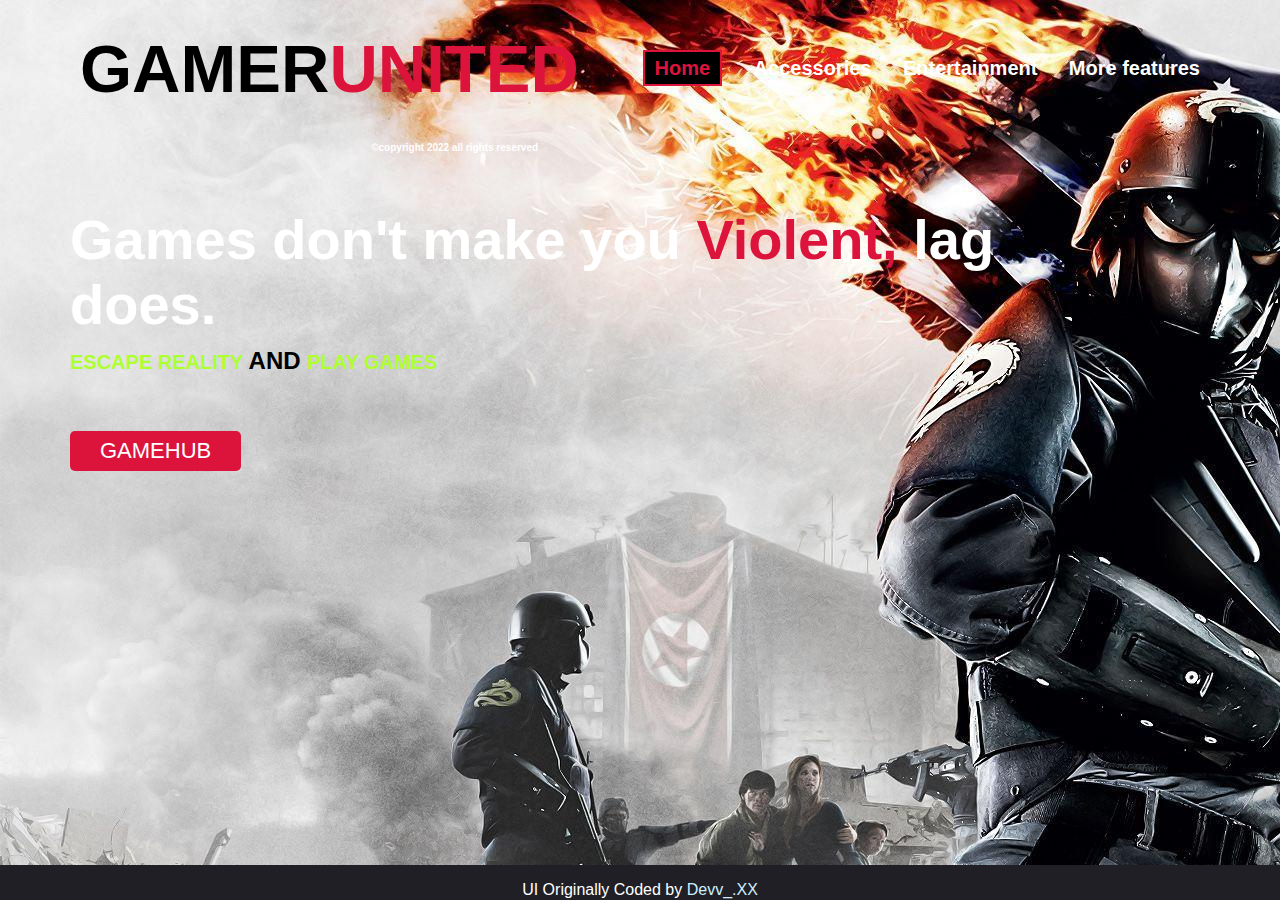
<file: index.html>
<!DOCTYPE html>
<html lang="en">
<head>
    <meta charset="UTF-8">
    <meta http-equiv="X-UA-Compatible" content="IE=edge">
    <meta name="viewport" content="width=device-width, initial-scale=1.0">
    <title>GAMER|UNITED</title>
    <link rel="stylesheet" href="assest/css/home.css">
</head>
<body background="assest/images/3712107.jpg">
    <div class="container">
        <div class="nav-bar">
            <h1 class="title"> GAMER<span>UNITED</span></h1>
            <h1  style="
            position: absolute;
            bottom: 83%;
            left: 29%;
            font-size: x-small;
            color: #fff;

         ">&copy;copyright 2022 all rights reserved</h1>
            <ul class="menu">
                <li class=""><a class="active"  href="#">Home</a></li>
                <li class=""><a href="accessories.html">Accessories</a></li>
                <li class=""><a href="entertainment.html">Entertainment</a></li>
                <li class=""><a href="#">More features</a></li>
            </ul>
            
         </div>
         <div class="home">
            <h1 class="title-1">Games don't make you <span>Violent,</span> lag<br>does.</h1>
            <p>ESCAPE REALITY
                <span style="color:black;font-weight:900;font-size: larger;  "> AND </span>
                PLAY GAMES 
            </p>
            <br>
            <br>
            <a href="game.html"><button type="button"> GAMEHUB</button></a>
        </div>
        <footer> <p>UI Originally Coded by <a href="https://www.instagram.com/devv_.xx/" target="_blank">Devv_.XX</a></p> </footer>
    </div>
    </div>
    </div>
</body>
</html>
</file>
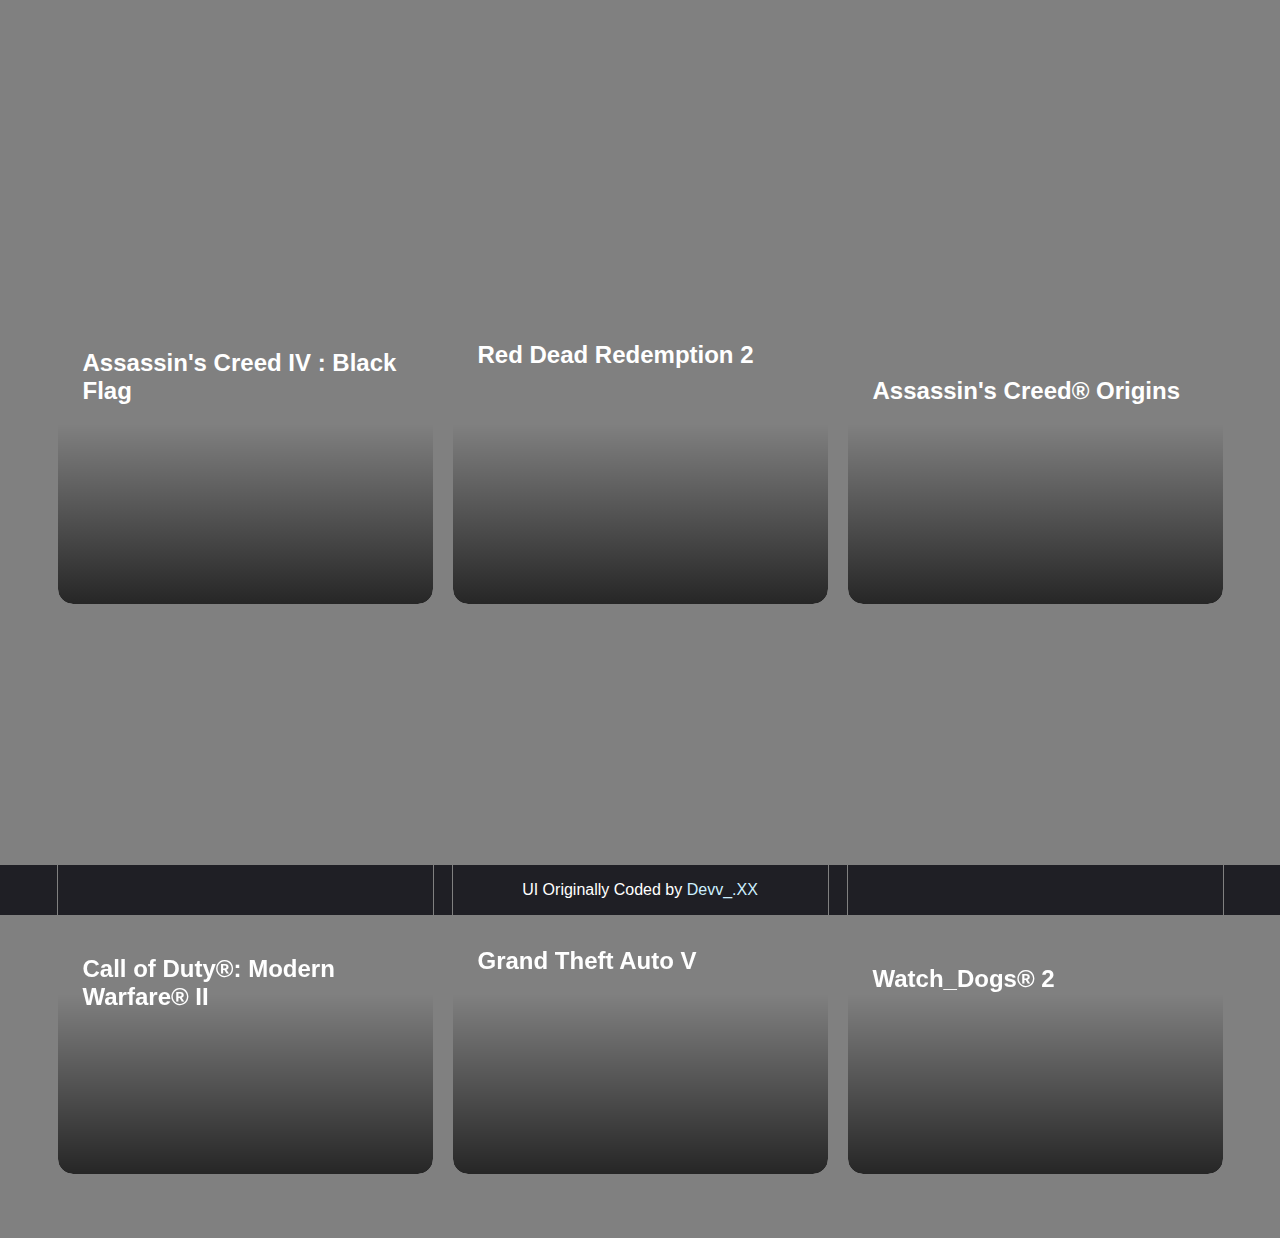
<file: entertainment.html>
<!DOCTYPE html>
<html lang="en">
<head>
    <meta charset="UTF-8">
    <meta http-equiv="X-UA-Compatible" content="IE=edge">
    <meta name="viewport" content="width=device-width, initial-scale=1.0">
    <title>Document</title>
    <link rel="stylesheet" href="assest/css/entertainment.css">
</head>
<body>
  <div class= "container">
    <div class= "game-card" id="aciv">
      <h1>Assassin's Creed IV : Black Flag</h1>
      <p>The year is 1715. Pirates rule the Caribbean and have established their own lawless Republic where corruption, greediness and cruelty are commonplace.Among these outlaws is a brash young captain named Edward Kenway.</p>
      <a href="" target=blank>See More</a>
    </div>
    
    
    <div class= "game-card" id="rdr2">
      <h1>Red Dead Redemption 2</h1>
      <p>Winner of over 175 Game of the Year Awards and recipient of over 250 perfect scores, RDR2 is the epic tale of outlaw Arthur Morgan and the infamous Van der Linde gang, on the run across America at the dawn of the modern age. Also includes access to the shared living world of Red Dead Online.</p>
      <a href="" target=blank>See More</a>
    </div>
    
    <div class= "game-card" id="aco">
      <h1>Assassin's Creed® Origins</h1>
      <p>ASSASSIN’S CREED® ORIGINS IS A NEW BEGINNING *The Discovery Tour by Assassin’s Creed®: Ancient Egypt is available now as a free update!* Ancient Egypt, a land of majesty and intrigue, is disappearing in a ruthless fight for power.</p>
      <a href="" target=blank>See More</a>
    </div>
    
    <div class= "game-card" id="codmw2">
      <h1>Call of Duty®: Modern Warfare® II</h1>
      <p>Call of Duty®: Modern Warfare® II drops players into an unprecedented global conflict that features the return of the iconic Operators of Task Force 141.</p>
      <a href="" target=blank>See More</a>
    </div>
    
    <div class= "game-card" id="gtav">
      <h1>Grand Theft Auto V</h1>
      <p>Grand Theft Auto V for PC offers players the option to explore the award-winning world of Los Santos and Blaine County in resolutions of up to 4k and beyond, as well as the chance to experience the game running at 60 frames per second.</p>
      <a href="" target=blank>See More</a>
    </div>
    
    <div class= "game-card" id="wd2">
      <h1>Watch_Dogs® 2</h1>
      <p>Welcome to San Francisco. Play as Marcus, a brilliant young hacker, and join the most notorious hacker group, DedSec. Your objective: execute the biggest hack of history.</p>
      <a href="" target=blank>See More</a>
    </div>
    <footer> <p>UI Originally Coded by <a href="https://www.instagram.com/devv_.xx" target="_blank">Devv_.XX</a></p> </footer>
    </div>
</body>
</html>
</file>
<file: assest/css/home.css>
*{
    margin: 0;
    padding: 0;
    box-sizing: border-box;
    
    }
    .container{  
    height: 100vh;
    width: 100%;
    background-size:cover ;
    background-position: center;
    font-family: Arial, Helvetica, sans-serif;
    }
    .nav-bar{
        display: flex;
        align-items: center;
        justify-content: space-between;
        padding: 30px 80px;
    }
    footer { width:100%; position:fixed; bottom: -15px; text-align: center;
        background: #1f1f25; color: #fff; padding: 1em 0em 1em 0em;
        font-family: sans-serif;
    }
    a { color: #cdefff; text-decoration: none;}
    .nav-bar .title{
    color:rgb(0, 0, 0);
    font-size: 67px;
    font-weight: 600;
    cursor: pointer;
    }
    span{
        color: crimson;
    }
    .nav-bar p{
        position: absolute;
        margin-left: 50px;
        margin-top: 100px;
        font-size: 20px;
        color: #fff;
        font-weight: 500;
    }
    .menu li{
        list-style: none;
        display: inline-block;
    }
    .menu li a{
        text-decoration: none;
        color: #fff;
        font-size:20px;
        margin-left: 27px;
        font-weight: 600; 
        transition: 1s ease;
    }
    .menu li a:hover{
    color:crimson;
    padding: 5px 10px;
    border: 2px solid;
    background-color: #000 ;
    }
    .home{
        height: 400px;
        padding: 70px;
    }
    .title-1{
        font-size: 56px;
        color: #fff;
        font-weight: 600;
    }
    .home p{
        color: greenyellow;
        font-size: 20px;
        padding-top: 10px;
        font-weight: 900;
    }
    
    .home button{
    
        height: 40px;
        color: #fff;
        background: crimson;
        padding: 5px 30px;
        margin-top: 20px;
        font-size: 22px;
        border: none;
        cursor: pointer;
        border-radius: 5px;
        transition: 1s ease;
    }
    .home button:hover{
        background: none;
        border: 2px solid crimson;
    }
    .nav-bar a.active{
        color:crimson;
    padding: 5px 10px;
    border: 2px solid;
    background-color: #000 ;
    }
</file>
<file: assest/css/entertainment.css>
*{
  padding:0;
  margin:0;
  box-sizing:border-box;
}

#aciv{
  background-image: url(https://cdn.cloudflare.steamstatic.com/steam/apps/242050/ss_1731a6467ede27fa624caa1b23332307b2149257.1920x1080.jpg?t=1616174462)
}

#rdr2{
  background-image: url(https://cdn.cloudflare.steamstatic.com/steam/apps/1174180/ss_668dafe477743f8b50b818d5bbfcec669e9ba93e.1920x1080.jpg?t=1656615305)
}
footer { width:100%; position:fixed; bottom: -15px; text-align: center;
  background: #1f1f25; color: #fff; padding: 1em 0em 1em 0em;
  font-family: sans-serif;
}
a { color: #cdefff; text-decoration: none;}

#gtav{
  background-image: url(https://cdn.cloudflare.steamstatic.com/steam/apps/271590/ss_cd721eb1856f0dd3b820e4e998c3b5fe7e7c9b4e.1920x1080.jpg?t=1618856444)
}

#codmw2{
  background-image: url(https://cdn.cloudflare.steamstatic.com/steam/apps/1938090/ss_2d07e12de41060e3aa700b1a207e04ad92175aa4.1920x1080.jpg?t=1660773037)
}

#aco{
  background-image: url(https://cdn.cloudflare.steamstatic.com/steam/apps/582160/ss_c4a4545f51c6836ac11c31427944fc7df813edfb.1920x1080.jpg?t=1603213581)
}

#wd2{
  background-image: url(https://cdn.cloudflare.steamstatic.com/steam/apps/447040/ss_3466ea1a9e73594961b9f73fd560f379f7f49870.1920x1080.jpg?t=1602605654)
}
.container{
  width:100%;
  height: fit-content;
  background: grey;
  font-family: 'Roboto', sans-serif;
  padding: 4rem 0;
  
  
  display: grid;
  grid-template-columns: auto auto auto auto;
  justify-content:center;
  gap: 30px 20px;
  align-items: center;
}


.game-card{
  overflow:hidden;
  outline: 1px solid grey;
  background-position: center;
  background-size:cover;
  background-repeat:no-repeat;
  color:white;
  display:flex;
  flex-direction:column;
  width: 375px;
  height: 540px;
  padding:25px 30px 35px 25px;
  display:flex;
  border-radius:15px;
  justify-content: flex-end;
  position:relative;
  z-index:1;
  cursor:pointer;
  gap: 1rem;
  position: relative;
  transition: outline 500ms ease;
}

.game-card::before{
  z-index:-1;
  content : '';
  position:absolute;
  height:100%;
  width: 100%;
  background-image : linear-gradient(rgb(0,0,0,0), rgb(0,0,0,0), rgb(0,0,0,0), rgb(0,0,0, 0.7));
  left:0;
  bottom:0;
  border-radius:15px;
  transition: background-image 2s ease;
}

.game-card h1{
  font-size:1.5rem;
  transform: translate(0, );
/*   position: absolute; */
/*   padding-right: inherit; */
  transition: 500ms ease;
}

.game-card p{
  color:white;
  opacity: 0;
  transform: translateY(100%);
  transition: 500ms ease;
}

.game-card a{
  text-decoration: none;
  color: white;
  background-color: rgb(255, 255, 255, 0.1);
  display:flex;
  width:  fit-content;
  padding: 1% 3%;
  border-radius: 15px;
  
  opacity: 0;
  transform: translateY(100%);
  transition: translate 500ms ease -500ms;
  transition: outline 500ms ease;
}

.game-card a:hover{
  outline: 1px solid white;
}

.game-card:hover{
  outline: 1px solid white;
}

.game-card:hover::before{
  background-image: linear-gradient( rgb(0,0,0,0), rgb(0,0,0,0.7));
  outline: 2px solid white;
}

.game-card:hover h1{
/*   transform: translateY(0); */
  position: relative;
}

.game-card:hover p{
  transform: translateY(0);
  opacity:1;
}

.game-card:hover a{
  transform: translateY(0);
  opacity:1;
  transition : 500ms ease 500ms, outline 500ms ease;
}

@media (min-width: 375px){
  .container{
    grid-template-columns: auto
  }
}

@media (min-width: 800px){
  .container{
    grid-template-columns: auto auto
  }
}

@media (min-width: 1200px){
  .container{
    grid-template-columns: auto auto auto
  }
}

@media (min-width: 1600px){
  .container{
    grid-template-columns: auto auto auto auto;
  }
}
</file>
